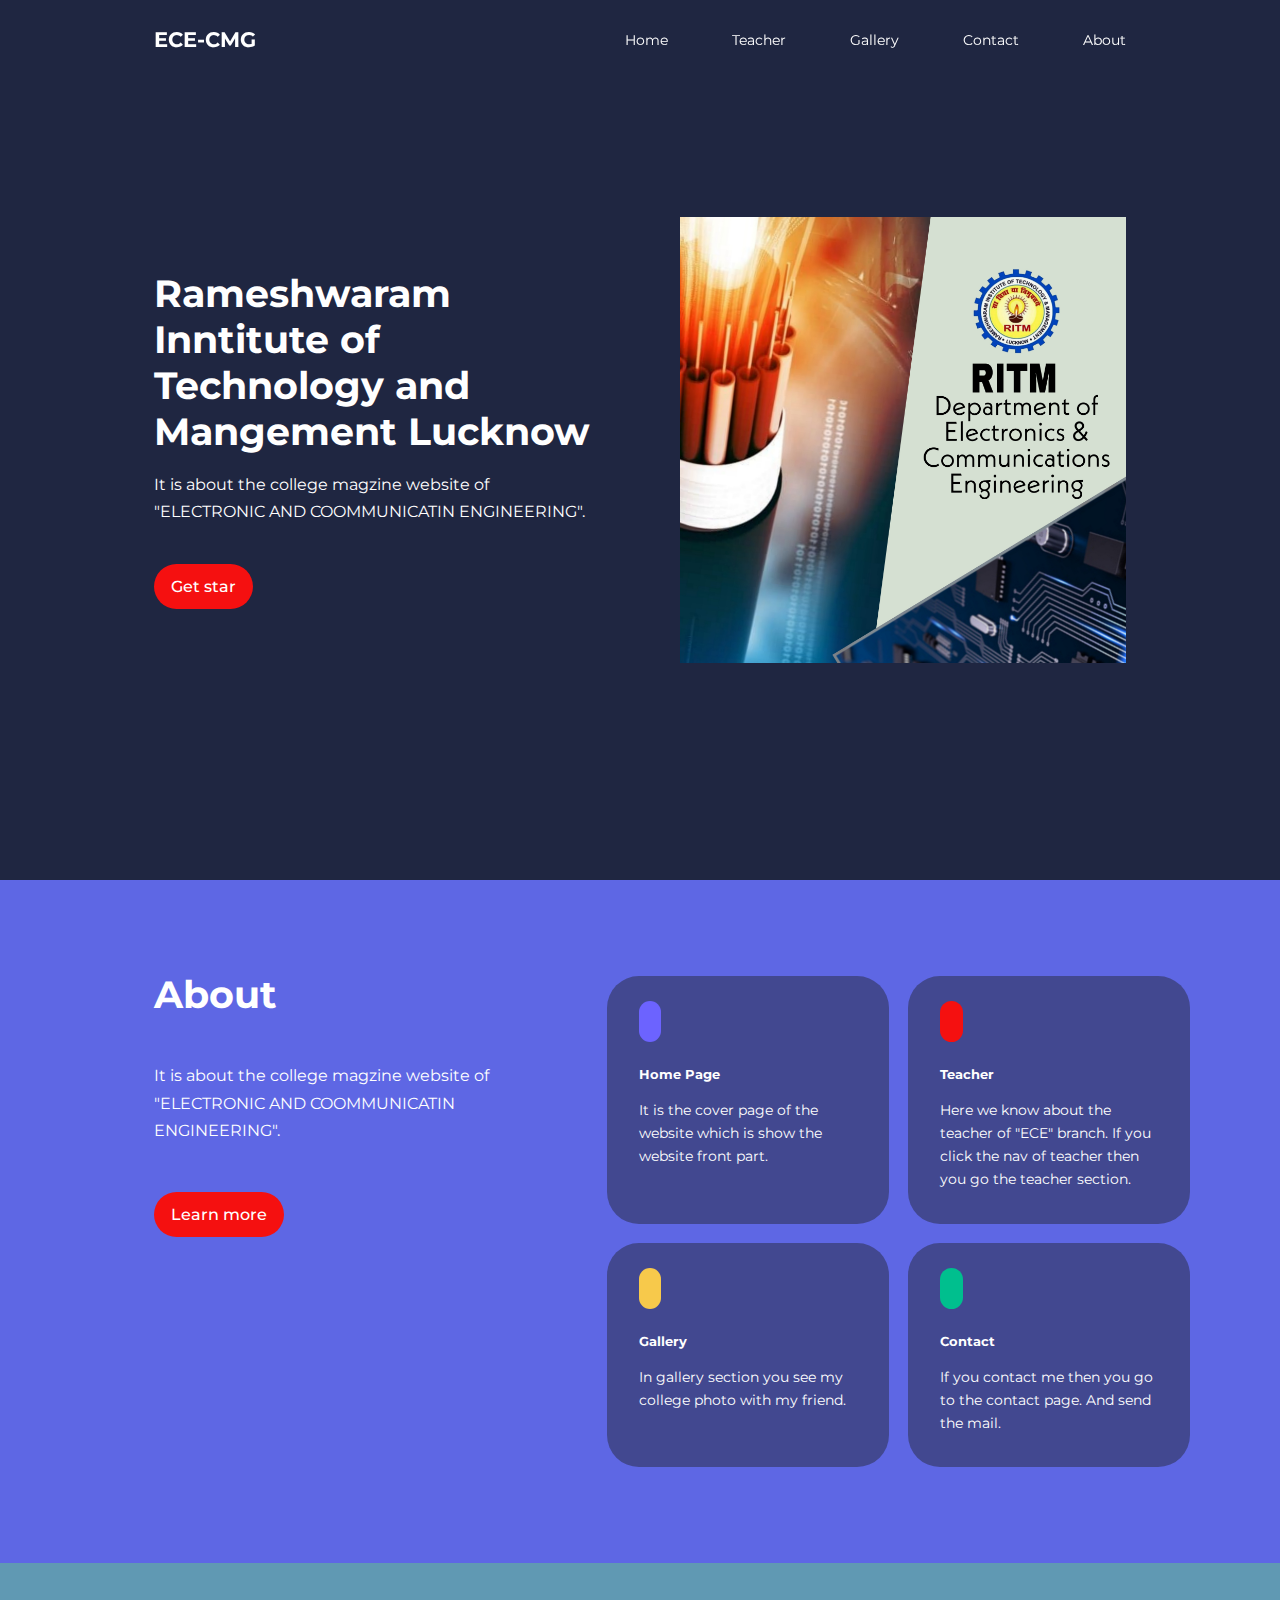
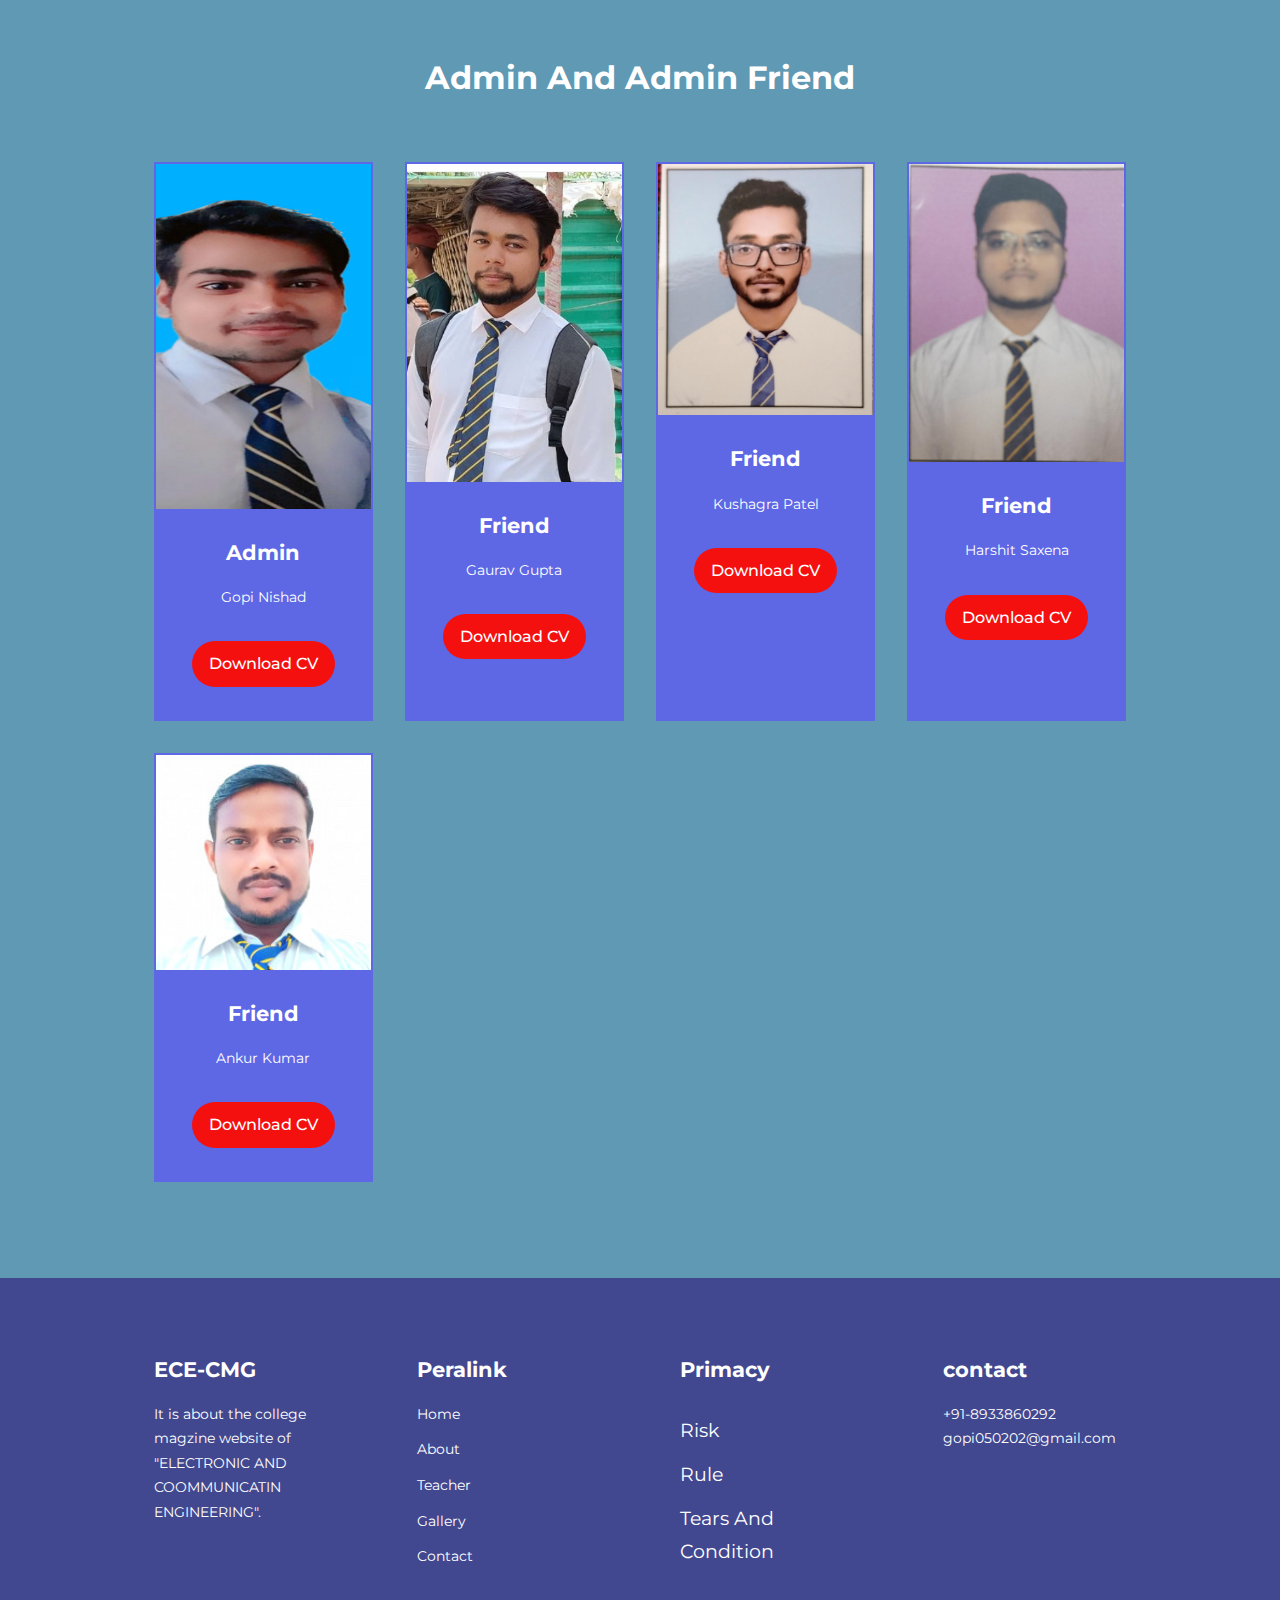
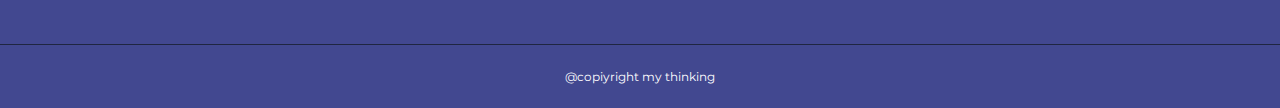
<file: index.html>
<!DOCTYPE html>
<html lang="en">

<head>
    <meta charset="UTF-8">
    <meta http-equiv="X-UA-Compatible" content="IE=edge">
    <meta name="viewport" content="width=device-width, initial-scale=1.0">
    <title>Collage Magazine of ECE Branch final Year</title>

    <!-- style sheet link -->
    <link rel="stylesheet" href="./css/style.css">
    <!--  icon from iconscut cdn -- -->

    <link rel="stylesheet" href="https://unicons.iconscout.com/release/v2.1.6/css/unicons.css">
    <link rel="stylesheet" href="https://unicons.iconscout.com/release/v4.0.0/css/line.css">

  

    <!-- font from google font -->

    <link rel="preconnect" href="https://fonts.googleapis.com">
    <link rel="preconnect" href="https://fonts.gstatic.com" crossorigin>
    <link
        href="https://fonts.googleapis.com/css2?family=Inter+Tight:ital,wght@0,300;1,900&family=Montserrat:ital@1&display=swap"
        rel="stylesheet">
</head>

<body>



    <!-- -------start the nav section--------- -->

    <nav>

        <div class="container nav__container">
            <a href="index.html">
                <h4>ECE-CMG</h4>
            </a>
            <ul class="nav__menu">
                <li><a href="index.html">Home</a></li>
                <li><a href="teacher.html">Teacher</a></li>
                <li><a href="gallery.html">Gallery</a></li>
                <li><a href="contact.html">Contact</a></li>
                <li><a href="about.html">About</a></li>
            </ul>
            <button id="open-menu-btn"><i class="uil uil-bars"></i></button>
            <button id="close-menu-btn"><i class="uil uil-times-circle"></i></i></button>

        </div>
    </nav>



    <!-- END THE NAV TAG      ------------ -->


    <!-- ---- start the heard section----- -->
    <header>
        <div class="container header__container">
            <div class="header__left">
                <h1>Rameshwaram Inntitute of Technology and Mangement Lucknow</h1>
                <p>
                    It is about the college magzine
                    website of "ELECTRONIC AND COOMMUNICATIN ENGINEERING".
                </p>
                <a href="teacher.html" class="btn btn-primary">Get star</a>
            </div>
            <div class="header__right">
                <div class="header__righ-img">
                    <a href="./images/C S  MAGZINE123.pdf"> <img src="./images/college.jpg" class="ritm" alt=""></a>
                </div>
            </div>
        </div>
    </header>


    <!-- -------END THE HEADER SECTION -->


    <!-- -----start about section -->

    <section class="about">
        <div class="container about__container">
            <div class="abouts__left">
                <h1>About</h1>
                <p>
                    It is about the college magzine
                    website of "ELECTRONIC AND COOMMUNICATIN ENGINEERING".
                </p>
                <a href="#" class="btn btn-primary">Learn more</a>
            </div>
            <div class="abouts__right">

                <article class="category">
                    <spam class="category__icon"><i class="uil uil-bitcoin-sign"></i></spam>
                    <h5>Home Page</h5>
                    <p>It is the cover page of the
                        website which is show the website
                        front part.
                    </p>
                </article>

                <article class="category">
                    <spam class="category__icon"><i class="uil uil-bitcoin-sign"></i></spam>
                    <h5>Teacher</h5>
                    <p>Here we know about the teacher of "ECE" branch.
                        If you click the nav of teacher then you go the teacher section.
                    </p>
                </article>

                <article class="category">
                    <spam class="category__icon"><i class="uil uil-bitcoin-sign"></i></spam>
                    <h5>Gallery</h5>
                    <p>In gallery section you see my college photo with my friend.

                    </p>
                </article>

                <article class="category">
                    <spam class="category__icon"><i class="uil uil-bitcoin-sign"></i></spam>
                    <h5>Contact</h5>
                    <p>If you contact me then you go to the
                        contact page.
                        And send the mail.
                    </p>
                </article>
            </div>
        </div>
    </section>
    <!--================================= END THE about section ================= -->
    <section class="courses">
        <h2>Admin And Admin Friend</h2>
        <div class="container courses__container">

            <article class="course">
                <div class="course__img">
                    <img src="./images/Gopi.jpg" alt="images of optical network">
                </div>
                <div class="course__info">
                    <h4> Admin</h4>
                    <p>Gopi Nishad
                    </p>
                    <a href="./images/course.jpg" class="btn btn-primary">Download CV</a>
                </div>
            </article>

            <article class="course">
                <div class="course__img">
                    <img src="./images/gaurav.png" alt="images of optical network">

                </div>
                <div class="course__info">
                    <h4>Friend</h4>
                    <p>Gaurav Gupta
                    </p>
                    <a href="./images/course.jpg" class="btn btn-primary">Download CV</a>
                </div>
            </article>

            <article class="course">
                <div class="course__img">
                    <img src="./images/kushagra.jpg" alt="images of optical network">

                </div>
                <div class="course__info">
                    <h4> Friend</h4>
                    <p>Kushagra Patel
                    </p>
                    <a href="./images/course.jpg" class="btn btn-primary">Download CV</a>
                </div>
            </article>

            <article class="course">
                <div class="course__img">
                    <img src="./images/harshit.jpg" alt="images of optical network">
                </div>
                <div class="course__info">
                    <h4> Friend</h4>
                    <p>Harshit Saxena
                    </p>
                    <a href="./images/course.jpg" class="btn btn-primary">Download CV</a>
                </div>
            </article>
            <article class="course">
                <div class="course__img">
                    <img src="./images/Ankur image.jpg" alt="images of optical network">
                </div>
                <div class="course__info">
                    <h4> Friend</h4>
                    <p>Ankur Kumar
                    </p>
                    <a href="./images/course.jpg" class="btn btn-primary">Download CV</a>
                </div>
            </article>
        </div>
    </section>







    <!-- ------------start footer section------------------ -->


    <footer>
        <div class="container footer__container">
            <div class="footer__1">
                <a href="index.html" class="footer__logo">
                    <h4>ECE-CMG</h4>
                </a>
                <P> It is about the college magzine website of "ELECTRONIC AND COOMMUNICATIN ENGINEERING".
                </P>
            </div>
            <div class="footer__2">
                <h4>Peralink</h4>
                <ul class="peralink">
                    <li><a href="index.html">Home</a></li>
                    <li><a href="about.html">About</a></li>
                    <li><a href="teacher.html">Teacher</a></li>
                    <li><a href="gallery.html">Gallery</a></li>
                    <li><a href="contact.html">Contact</a></li>
                </ul>
            </div>
            <div class="footer__3">
                <h4>Primacy</h4>
                <ul class="footer__socials">

                    <div>
                        <li><a href="#">Risk</a></li>
                        <li><a href="#">Rule</a></li>
                        <li><a href="#">Tears And Condition</a></li>
                    </div>

                </ul>

            </div>
            <div class="footer__4">
                <a href="index.html" class="footer__logo">
                    <h4>contact</h4>
                </a>
                <p>+91-8933860292</p>
                <p>gopi050202@gmail.com</p>
                <ul class="footer__socials">

                    <li><a href="#"><i class="uil uil-facebook-f"></i></a></li>
                    <li><a href="#"><i class="uil uil-instagram-alt"></i></a></li>
                    <li><a href="#"><i class="uil uil-twitter"></i></a></li>
                </ul>
            </div>
        </div>
        <div class="footer__copyright">
            <small> @copiyright my thinking</small>
        </div>
    </footer>






    <!--======================== javascrit link part=============== -->
   

    <script src="./main.js"></script>
   


</body>

</html>
</file>
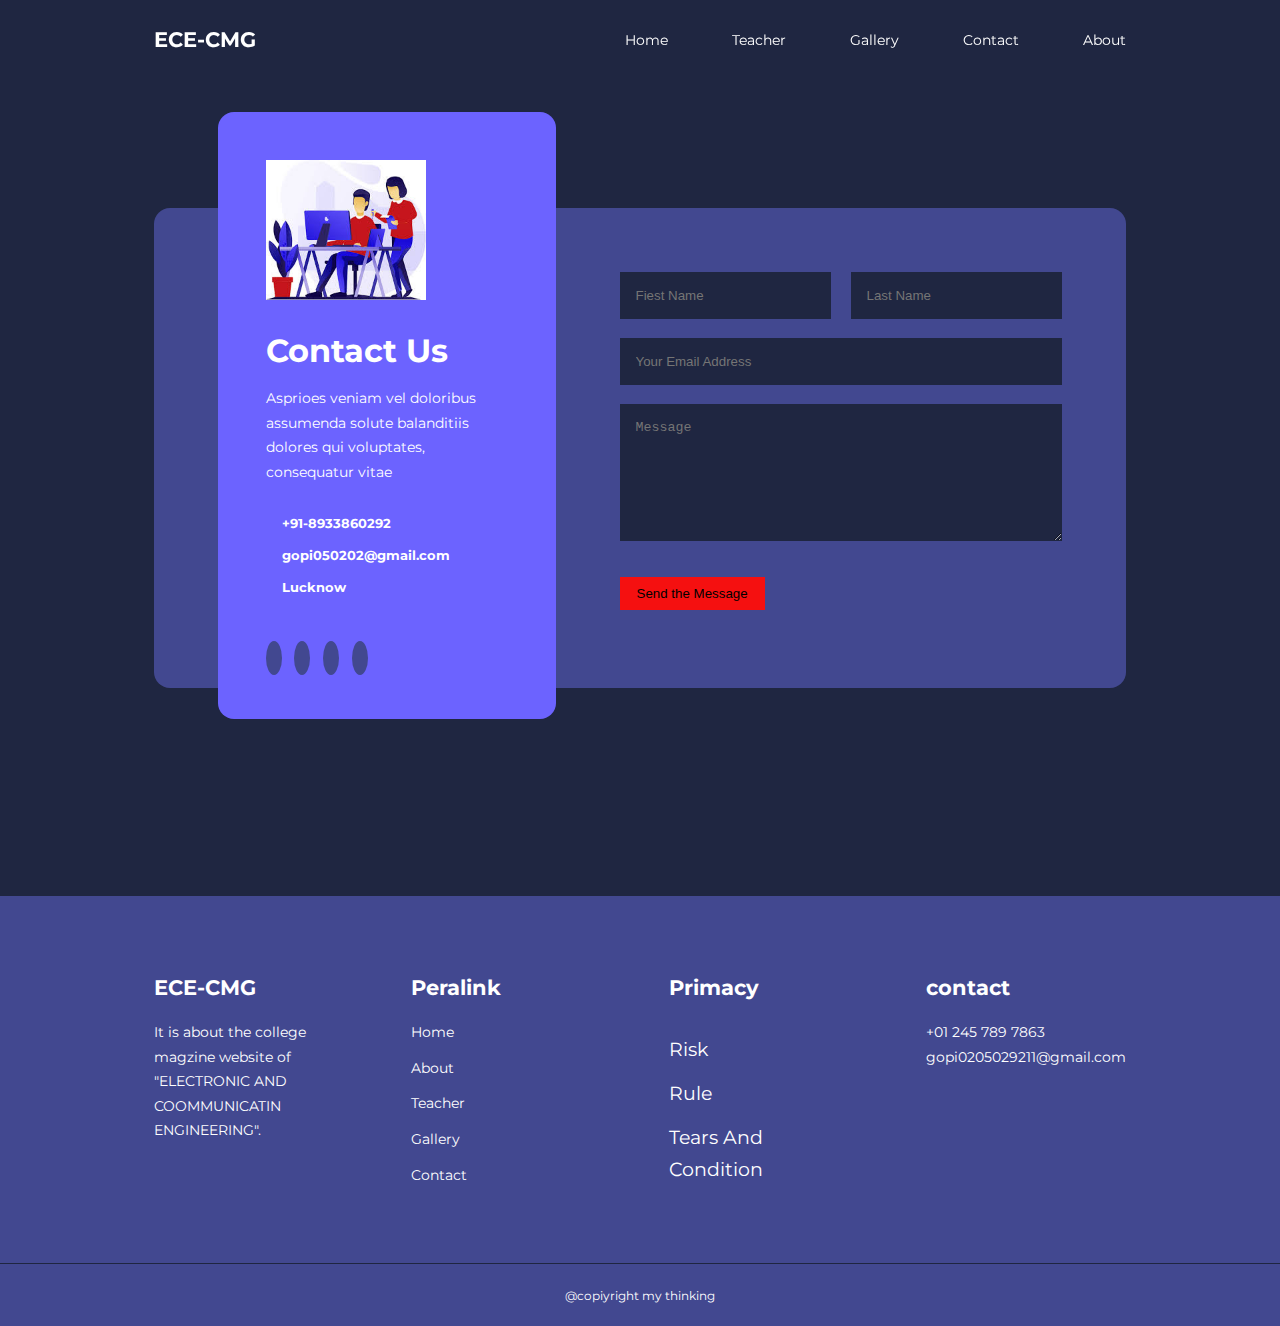
<file: contact.html>
<!DOCTYPE html>
<html lang="en">

<head>
    <meta charset="UTF-8">
    <meta http-equiv="X-UA-Compatible" content="IE=edge">
    <meta name="viewport" content="width=device-width, initial-scale=1.0">
    <title>Collage Magazine of ECE Branch final Year</title>

    <!-- style sheet link -->
    <link rel="stylesheet" href="./css/style.css">
    <link rel="stylesheet" href="./css/contact.css">
    <!--  icon from iconscut cdn -- -->
    
    <link rel="stylesheet" href="https://unicons.iconscout.com/release/v2.1.6/css/unicons.css">
    <link rel="stylesheet" href="https://unicons.iconscout.com/release/v4.0.0/css/line.css">

   
    <!-- font from google font -->

    <link rel="preconnect" href="https://fonts.googleapis.com">
    <link rel="preconnect" href="https://fonts.gstatic.com" crossorigin>
    <link
        href="https://fonts.googleapis.com/css2?family=Inter+Tight:ital,wght@0,300;1,900&family=Montserrat:ital@1&display=swap"
        rel="stylesheet">
</head>

<body>



    <!-- -------start the nav section--------- -->

    <nav>

        <div class="container nav__container">
            <a href="index.html">
                <h4>ECE-CMG</h4>
            </a>
            <ul class="nav__menu">
                <li><a href="index.html">Home</a></li>
                <li><a href="teacher.html">Teacher</a></li>
                <li><a href="gallery.html">Gallery</a></li>
                <li><a href="contact.html">Contact</a></li>
                <li><a href="about.html">About</a></li>
            </ul>
            <button id="open-menu-btn"><i class="uil uil-bars"></i></button>
            <button id="close-menu-btn"><i class="uil uil-times-circle"></i></i></button>

        </div>
    </nav>

    <!-- ---------contact page ----- -->
   <section class="contact">
    <div class="container contact__container">
        <aside class="contact__aside">
            <div class="aside__image">
                <img src="./images/images.jfif" alt="" srcset="">
            </div>
            <h2>Contact Us</h2>
            <p>Asprioes veniam vel doloribus assumenda solute
                 balanditiis dolores qui voluptates, consequatur vitae
                </p>
                <ul class="contact__details">
                     <li><i class="uil uil-phone-time"></i>
                        <h5>+91-8933860292</h5>
                    </li> 
                    <li><i class="uil uil-envelope"></i>
                        <h5>gopi050202@gmail.com</h5>
                    </li>
                    <li><i class="uil uil-location-point"></i>
                     <h5>Lucknow</h5>
                    </li>
                </ul>
                <ul class="contact__socials">
                
                    <li><a href="#"><i class="uil uil-facebook-f"></i></a></li>
                    <li><a href="#"><i class="uil uil-instagram-alt"></i></a></li>
                    <li><a href="#"><i class="uil uil-twitter"></i></a></li>
                    <li><a href="#"><i class="uil uil-linkedin-alt"></i></a></li>
                </ul>
        </aside>


        <form  action="https://formspree.io/f/mwkzbkbp" class="contact__form"   method="POST">

            <div class="form__name">
                <input type="text"  name="Fiest Name" placeholder="Fiest Name" required>
                <input type="text" name="Last Name" placeholder="Last Name" required>
            </div>
            <input type="email" name="Email Address" placeholder="Your Email Address" required>
            <textarea name="Message" id="" cols="30" rows="7" placeholder="Message" required></textarea>
            <button type="submit" class="btn btn__primary"> Send the Message</button>
        </form>


    </div>
   </section>

    <!-- ------------start footer section------------------ -->
    
    
    <footer>
        <div class="container footer__container">
            <div class="footer__1">
                <a href="index.html" class="footer__logo">
                    <h4>ECE-CMG</h4>
                </a>
                <P> It is about the college magzine website of "ELECTRONIC AND COOMMUNICATIN ENGINEERING".
                </P>
            </div>
            <div class="footer__2">
                <h4>Peralink</h4>
                <ul class="peralink">
                    <li><a href="index.html">Home</a></li>
                    <li><a href="about.html">About</a></li>
                    <li><a href="teacher.html">Teacher</a></li>
                    <li><a href="gallery.html">Gallery</a></li>
                    <li><a href="contact.html">Contact</a></li>
                </ul>
            </div>
            <div class="footer__3">
                <h4>Primacy</h4>
                <ul class="footer__socials">
    
                    <div>
                        <li><a href="#">Risk</a></li>
                        <li><a href="#">Rule</a></li>
                        <li><a href="#">Tears And Condition</a></li>
                    </div>
    
                </ul>
    
            </div>
            <div class="footer__4">
                <a href="index.html" class="footer__logo">
                    <h4>contact</h4>
                </a>
                <p>+01 245 789 7863</p>
                <p>gopi0205029211@gmail.com</p>
                <ul class="footer__socials">
    
                    <li><a href="#"><i class="uil uil-facebook-f"></i></a></li>
                    <li><a href="#"><i class="uil uil-instagram-alt"></i></a></li>
                    <li><a href="#"><i class="uil uil-twitter"></i></a></li>
                </ul>
            </div>
        </div>
        <div class="footer__copyright">
            <small> @copiyright my thinking</small>
        </div>
    </footer>
    
    
    
    
    
    
    <!--======================== javascrit link part=============== -->
   
    
    <script src="./main.js"></script>

    
    
    </body>
    
    </html>
</file>
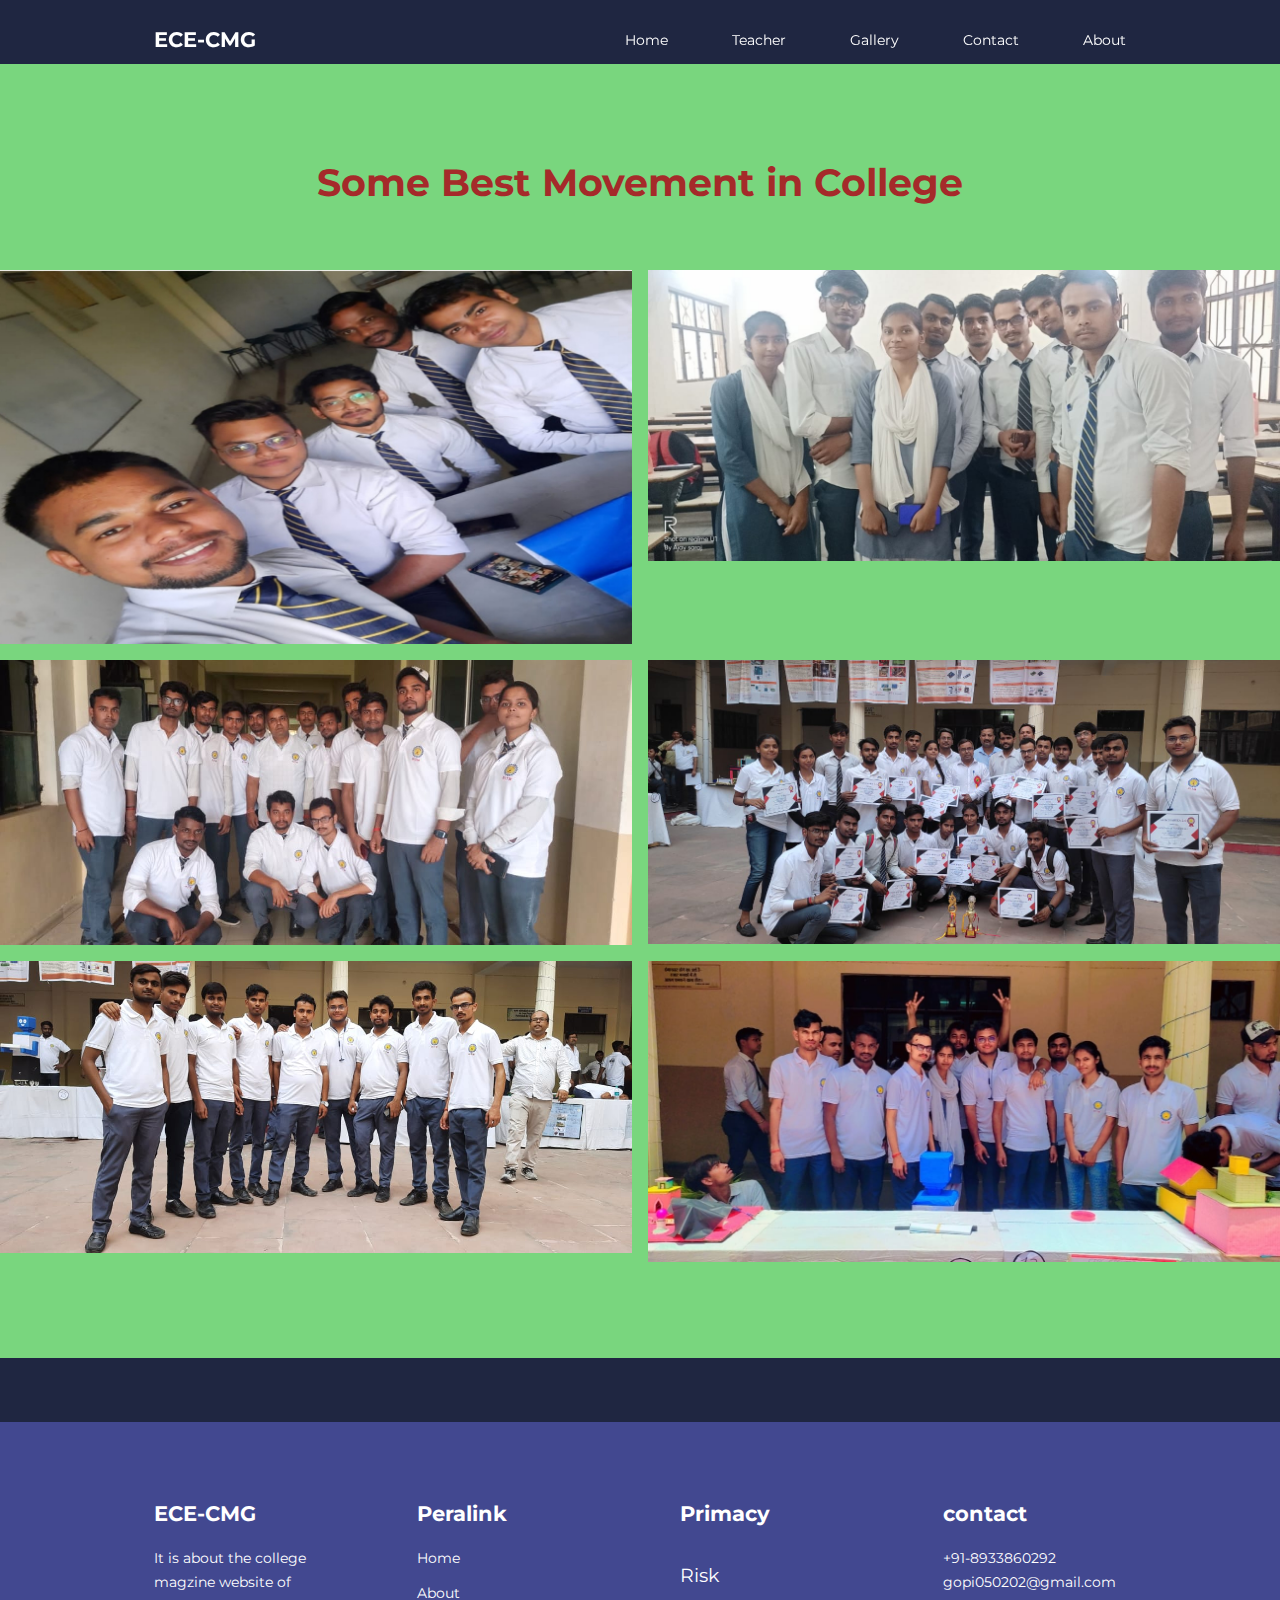
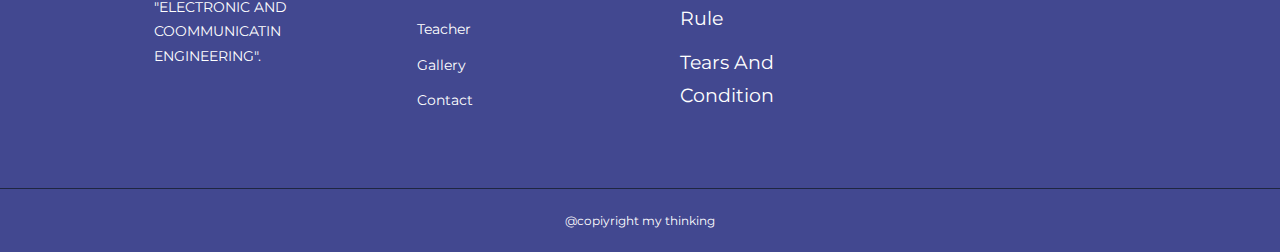
<file: gallery.html>
<!DOCTYPE html>
<html lang="en">

<head>
    <meta charset="UTF-8">
    <meta http-equiv="X-UA-Compatible" content="IE=edge">
    <meta name="viewport" content="width=device-width, initial-scale=1.0">
    <title>Collage Magazine of ECE Branch final Year</title>

    <!-- style sheet link -->
    <link rel="stylesheet" href="./css/gallery.css">
    <link rel="stylesheet" href="./css/style.css">
    <!--  icon from iconscut cdn -- -->

    <link rel="stylesheet" href="https://unicons.iconscout.com/release/v2.1.6/css/unicons.css">
    <link rel="stylesheet" href="https://unicons.iconscout.com/release/v4.0.0/css/line.css">


    <!-- font from google font -->

    <link rel="preconnect" href="https://fonts.googleapis.com">
    <link rel="preconnect" href="https://fonts.gstatic.com" crossorigin>
    <link
        href="https://fonts.googleapis.com/css2?family=Inter+Tight:ital,wght@0,300;1,900&family=Montserrat:ital@1&display=swap"
        rel="stylesheet">

</head>

<body>



    <!-- -------start the nav section--------- -->

    <nav>

        <div class="container nav__container">
            <a href="index.html">
                <h4>ECE-CMG</h4>
            </a>
            <ul class="nav__menu">
                <li><a href="index.html">Home</a></li>
                <li><a href="teacher.html">Teacher</a></li>
                <li><a href="gallery.html">Gallery</a></li>
                <li><a href="contact.html">Contact</a></li>
                <li><a href="about.html">About</a></li>
            </ul>
            <button id="open-menu-btn"><i class="uil uil-bars"></i></button>
            <button id="close-menu-btn"><i class="uil uil-times-circle"></i></i></button>

        </div>
    </nav>

    <!-- ------start images section -->

    <section>

        <h1>Some Best Movement in College</h1>
        <div class="image">
            <a href="./images/cimage (6).jpg" ><img src="./images/cimage (6).jpg" alt=""></a>
            <a href="./images/cimage (5).jpg"><img src="./images/cimage (5).jpg" alt=""></a>
            <a href="./images/cimage (4).jpg"><img src="./images/cimage (4).jpg" alt=""></a>
            <a href="./images/cimage (3).jpg"><img src="./images/cimage (3).jpg" alt=""></a>
            <a href="./images/cimage (2).jpg"><img src="./images/cimage (2).jpg" alt=""></a>
            <a href="./images/cimage.jpg"><img src="./images/cimage.jpg" alt=""></a>
        </div>
    </section>

   



<!-- ------start footer section  ----------- -->
    <footer>
        <div class="container footer__container">
            <div class="footer__1">
                <a href="index.html" class="footer__logo">
                    <h4>ECE-CMG</h4>
                </a>
                <P> It is about the college magzine website of "ELECTRONIC AND COOMMUNICATIN ENGINEERING".
                </P>
            </div>
            <div class="footer__2">
                <h4>Peralink</h4>
                <ul class="peralink">
                    <li><a href="index.html">Home</a></li>
                    <li><a href="about.html">About</a></li>
                    <li><a href="teacher.html">Teacher</a></li>
                    <li><a href="gallery.html">Gallery</a></li>
                    <li><a href="contact.html">Contact</a></li>
                </ul>
            </div>
            <div class="footer__3">
                <h4>Primacy</h4>
                <ul class="footer__socials">

                    <div>
                        <li><a href="#">Risk</a></li>
                        <li><a href="#">Rule</a></li>
                        <li><a href="#">Tears And Condition</a></li>
                    </div>

                </ul>

            </div>
            <div class="footer__4">
                <a href="index.html" class="footer__logo">
                    <h4>contact</h4>
                </a>
                <p>+91-8933860292</p>
                <p>gopi050202@gmail.com</p>
                <ul class="footer__socials">

                    <li><a href="#"><i class="uil uil-facebook-f"></i></a></li>
                    <li><a href="#"><i class="uil uil-instagram-alt"></i></a></li>
                    <li><a href="#"><i class="uil uil-twitter"></i></a></li>
                </ul>
            </div>
        </div>
        <div class="footer__copyright">
            <small> @copiyright my thinking</small>
        </div>
    </footer>








    <script src="./main.js"></script>

</body>

</html>
</file>
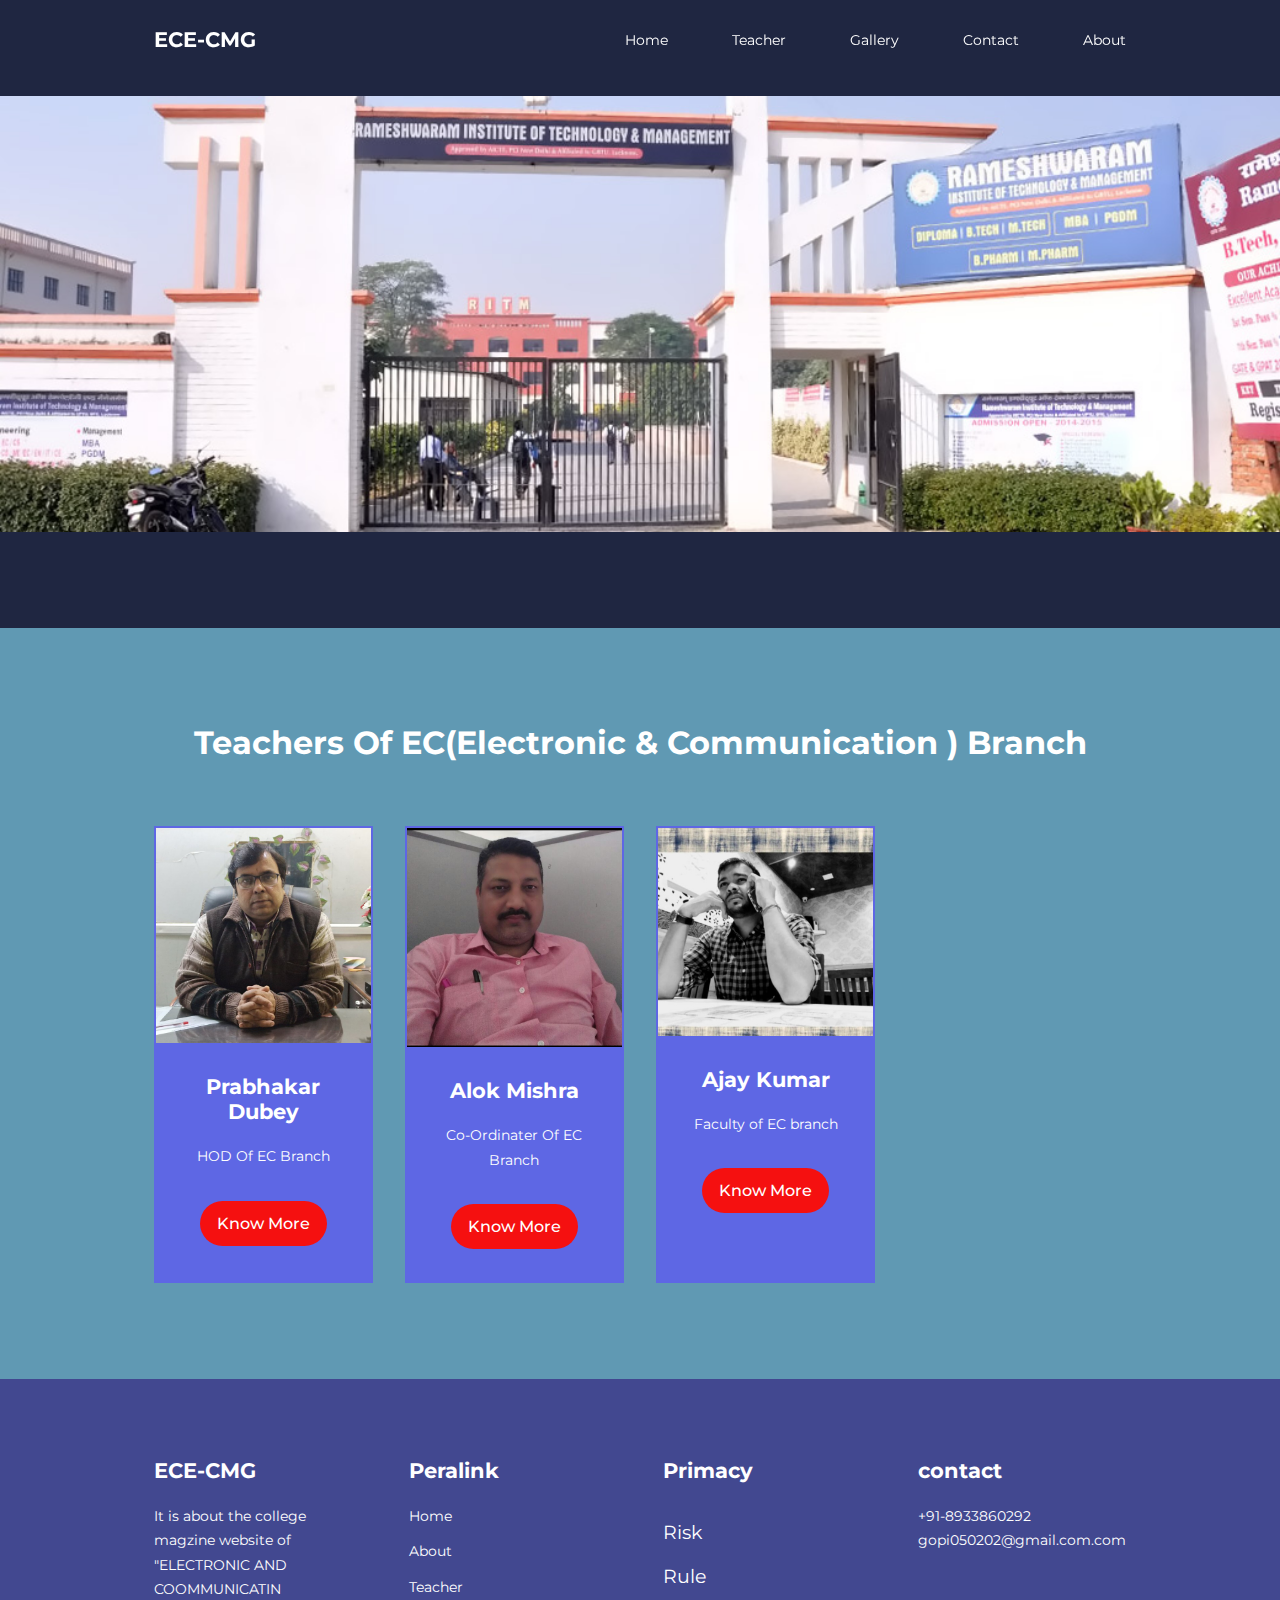
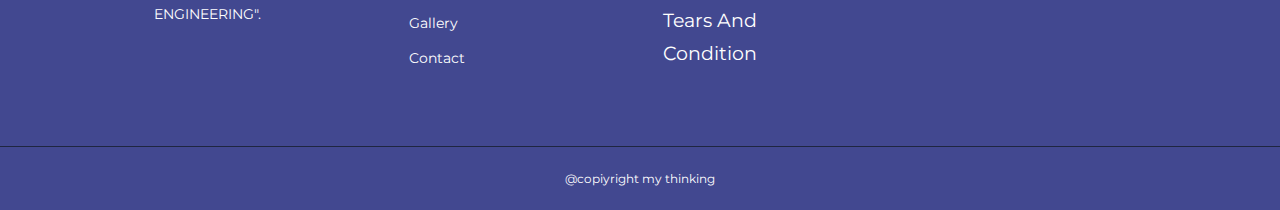
<file: teacher.html>
<!DOCTYPE html>
<html lang="en">

<head>
    <meta charset="UTF-8">
    <meta http-equiv="X-UA-Compatible" content="IE=edge">
    <meta name="viewport" content="width=device-width, initial-scale=1.0">
    <title>Collage Magazine of ECE Branch final Year</title>

    <!-- style sheet link -->
    <link rel="stylesheet" href="./css/style.css">

    <!-- font from google font -->
    
    <link rel="preconnect" href="https://fonts.googleapis.com">
    <link rel="preconnect" href="https://fonts.gstatic.com" crossorigin>
    <link
        href="https://fonts.googleapis.com/css2?family=Inter+Tight:ital,wght@0,300;1,900&family=Montserrat:ital@1&display=swap"
        rel="stylesheet">
    <!--  icon from iconscut cdn -- -->
    
    <link rel="stylesheet" href="https://unicons.iconscout.com/release/v2.1.6/css/unicons.css">
    <link rel="stylesheet" href="https://unicons.iconscout.com/release/v4.0.0/css/line.css">


</head>

<body>



    <!-- -------start the nav section--------- -->

    <nav>

        <div class="container nav__container">
            <a href="index.html">
                <h4>ECE-CMG</h4>
            </a>
            <ul class="nav__menu">
                <li><a href="index.html">Home</a></li>
                <li><a href="teacher.html">Teacher</a></li>
                <li><a href="gallery.html">Gallery</a></li>
                <li><a href="contact.html">Contact</a></li>
                <li><a href="about.html">About</a></li>
            </ul>
            <button id="open-menu-btn"><i class="uil uil-bars"></i></button>
            <button id="close-menu-btn"><i class="uil uil-times-circle"></i></i></button>

        </div>
    </nav>

    <section class="Image__College">
        <img src="./images/Ritm.jpg" alt="">


    </section>

    <section class="courses">
        <h2>Teachers Of EC(Electronic & Communication ) Branch </h2>
        <div class="container courses__container">
    
            <article class="course">
                <div class="course__img">
                    <img src="./images/Sir.jpg" alt="images of optical network">
                </div>
                <div class="course__info">
                    <h4> Prabhakar Dubey</h4>
                    <p>HOD Of EC Branch
                    </p>
                    <a href="./images/course.jpg" class="btn btn-primary">Know More</a>
                </div>
            </article>
    
            <article class="course">
                <div class="course__img">
                    <img src="./images/sir (2).jpg" alt="images of optical network">
    
                </div>
                <div class="course__info">
                    <h4> Alok Mishra</h4>
                    <p>Co-Ordinater Of EC Branch
                    </p>
                    <a href="./images/course.jpg" class="btn btn-primary">Know More</a>
                </div>
            </article>
    
            <article class="course">
                <div class="course__img">
                    <img src="./images/sir (1).jpg" alt="images of optical network">
    
                </div>
                <div class="course__info">
                    <h4> Ajay Kumar</h4>
                    <p> Faculty of EC branch
                    </p>
                    <a href="./images/course.jpg" class="btn btn-primary">Know More</a>
                </div>
            </article>
    
            <!-- <article class="course">
                <div class="course__img">
                    <img src="./images/Sir (3).jpg" alt="images of optical network">
                </div>
                <div class="course__info">
                    <h4> Vikash Shachan</h4>
                    <p>Faculty of EC branch
                    </p>
                    <a href="./images/course.jpg" class="btn btn-primary">Know More</a>
                </div>
            </article> -->
        </div>
    </section>






    <footer>
        <div class="container footer__container">
            <div class="footer__1">
                <a href="index.html" class="footer__logo">
                    <h4>ECE-CMG</h4>
                </a>
                <P> It is about the college magzine website of "ELECTRONIC AND COOMMUNICATIN ENGINEERING".
                </P>
            </div>
            <div class="footer__2">
                <h4>Peralink</h4>
                <ul class="peralink">
                    <li><a href="index.html">Home</a></li>
                    <li><a href="about.html">About</a></li>
                    <li><a href="teacher.html">Teacher</a></li>
                    <li><a href="gallery.html">Gallery</a></li>
                    <li><a href="contact.html">Contact</a></li>
                </ul>
            </div>
            <div class="footer__3">
                <h4>Primacy</h4>
                <ul class="footer__socials">

                    <div>
                        <li><a href="#">Risk</a></li>
                        <li><a href="#">Rule</a></li>
                        <li><a href="#">Tears And Condition</a></li>
                    </div>

                </ul>

            </div>
            <div class="footer__4">
                <a href="index.html" class="footer__logo">
                    <h4>contact</h4>
                </a>
                <p>+91-8933860292</p>
                <p>gopi050202@gmail.com.com</p>
                <ul class="footer__socials">

                    <li><a href="#"><i class="uil uil-facebook-f"></i></a></li>
                    <li><a href="#"><i class="uil uil-instagram-alt"></i></a></li>
                    <li><a href="#"><i class="uil uil-twitter"></i></a></li>
                </ul>
            </div>
        </div>
        <div class="footer__copyright">
            <small> @copiyright my thinking</small>
        </div>
    </footer>








    <script src="./main.js"></script>

</body>

</html>
</file>
<file: css/style.css>
* {
    padding: 0;
    border: 0;
    outline: 0;
    margin: 0;
    text-decoration: none;

    box-sizing: border-box;
    list-style: none;

}

:root {
    --color-primary: #6c63ff;
    --color-success: #00bf8e;
    --color-warring: #f7c94b;
    --color-danger: #f51010;
    --color-danger-variant: rgba(247, 8, 66, 0.4);
    --color-white: #fff;
    --color-light: rgba(255, 255, 255, o.7);
    --color-black: #000;
    --color-bg: #1f2641;
    --color-bg1: #5e67e4;
    --color-bg2: #424890;

    --container-width-lg: 76%;
    --container-width-md: 90%;
    --container-width-sm: 94%;

    --transition: all 400ms ease;
}

body {
    font-family: 'Montserrat', sans-serif;

    line-height: 1.7;
    color: var(--color-white);

    background: var(--color-bg);

}

.container {
    width: var(--container-width-lg);
    margin: 0 auto;

}

section {
    padding: 6rem 0;

}

section h2 {
    text-align: center;
    margin-bottom: 4rem;
}

h1,
h2,
h3,
h4,
h5 {
    line-height: 1.2;
}

h1 {
    font-size: 2.4rem;

}

h2 {
    font-size: 2rem;
}

h3 {
    font-size: 1.6rem;
}

h4 {
    font-size: 1.3rem;

}

a {
    color: #fff;
}

img {
    width: 100%;
    display: block;
    object-fit: cover;

}

.btn {
    display: inline-block;
    background: var(--color-danger);
    color: var(--color-black);
    padding: .5rem 1rem;
    border: 1px solid transparent;
    font-weight: 500;
    transition: var(--transition);

}

.btn:hover {
    background: transparent;
    color: var(--color-white);
    border-color: var(--color-white);

}

.btn-primary {
    background: var(--color-danger);
    color: var(--color-white);
    border-radius: 2rem;
}

/* -------------navbar------------- */




nav {
    background: transparent;
    width: 100vw;
    height: 5rem;
    position: fixed;
    top: 0;
    z-index: 11;

}

/* change the nav style using js */
.window-scroll {
    background: var(--color-primary);
    box-shadow: 0 1rem 2rem rgba(56, 141, 124, 0.2);
}

.nav__container {
    height: 100%;
    display: flex;
    justify-content: space-between;
    align-items: center;
}

nav button {
    display: none;

}

.nav__menu {
    display: flex;
    align-items: center;
    gap: 4rem;

}

.nav__menu a {
    font-size: 0.9rem;
    transition: var(--transition);
}

.nav__menu a:hover {
    color: var(--color-bg2);
}

/*------------THE HEADER SECTION --------- */

header {
    position: relative;
    top: 5rem;
    overflow: hidden;
    height: 80vh;
    margin-bottom: 10rem;

}

.header__container {
    display: grid;
    grid-template-columns: 1fr 1fr;
    align-items: center;
    gap: 5rem;
    height: 100%;
}

.header__left p {
    margin: 1rem 0 2.4rem;
}

/* -----------about---------- */

.about {
    background: var(--color-bg1);

}

.about h1 {
    line-height: 1;
    margin-bottom: 3rem;

}

.about__container {
    display: grid;
    grid-template-columns: 40% 60%;
    gap: 4rem;


}

.abouts__left {
    margin-right: 2rem;
}

.abouts__left p {
    margin: 1rem 0 3rem;
}

.abouts__right {
    display: grid;
    grid-template-columns: repeat(2, 1fr);
    gap: 1.2rem;

}

.category {
    background: var(--color-bg2);
    padding: 2rem;
    border-radius: 2rem;
    transition: var(--transition);
}

.category:hover {
    box-shadow: 0 3rem 3rem rgba(0, 0, 0, 0.3);
    z-index: 1;

}

.category:nth-child(2) .category__icon {
    background: var(--color-danger);
}

.category:nth-child(3) .category__icon {
    background: var(--color-warring);
}

.category:nth-child(4) .category__icon {
    background: var(--color-success);

}

.category:nth-child(5) .category__icon {
    background: var(--color-danger);


}

.category:nth-child(6) .category__icon {
    background: var(--color-warring);


}

.category__icon {
    background: var(--color-primary);
    padding: 0.7rem;
    border-radius: 0.9rem;

}

.category h5 {
    margin: 2rem 0 1rem;

}

.category p {
    font-size: 0.85rem;

}

/* ========= =============== */
.courses {
    margin-top: 0px;
    background: rgb(96, 153, 179);

}

.courses__container {
    display: grid;
    grid-template-columns: repeat(4, 1fr);
    gap: 2rem;
}

.course {
    background: var(--color-bg1);
    text-align: center;
    border: 2px solid transparent;
    transition: var(--transition);

}

.course:hover {
    background: transparent;
    border-color: var(--color-danger);


}

.course__info {
    padding: 2rem;

}

.course__info p {
    margin: 1.2rem 0 2rem;
    font-size: 0.9rem;

}






/*------------------------------------- start the footer file   --------------------------- */





footer {
    background: var(--color-bg2);
    padding-top: 5rem;
    font-size: 0.9rem;
}

.footer__container {
    display: grid;
    grid-template-columns: repeat(4, 1fr);
    gap: 5rem;
}

.footer__container>div h4 {
    margin-bottom: 1.2rem;

}

.footer__1 p {
    margin: 0 0 2rem;


}

footer ul li {
    margin-bottom: 0.7rem;
}

footer ul li a:hover {

    text-decoration: underline;
}

.footer__socials {
    display: flex;
    gap: 1rem;
    font-size: 1.2rem;
    margin-top: 2rem;

}

.footer__copyright {
    text-align: center;
    margin-top: 4rem;
    padding: 1.2rem 0;
    border-top: 1px solid var(--color-bg);
}




/* media section ---------------------*/


@media screen and (max-width : 1024px) {
    .container {
        width: var(--container-width-md);
    }

    h1 {
        font-size: 2.2rem;
    }

    h2 {
        font-size: 1.7rem;

    }

    h3 {
        font-size: 1.4rem;
    }

    h4 {
        font-size: 1.2rem;
    }


    /* --------------- nav -------- */

    nav button {
        display: inline-block;
        background: var(--transition);
        font-size: 1.8rem;
        color: var(--color-white);
        cursor: pointer;

    }

    nav button#close-menu-btn {
        display: none;
    }

    .nav__menu {
        position: fixed;
        top: 5rem;
        right: 5%;
        height: fit-content;
        width: 18rem;
        flex-direction: column;
        gap: 0;
        display: none;

    }

    .nav__menu li {
        width: 100%;
        height: 4rem;
        animation: animateNavItems 100ms linear forwards;
        transform-origin: top right;
        opacity: 0;


    }

    .nav__menu li:nth-child(2) {
        animation-delay: 200ms;
    }

    .nav__menu li:nth-child(3) {
        animation-delay: 300ms;
    }

    .nav__menu li:nth-child(4) {
        animation-delay: 400ms;
    }

    .nav__menu li:nth-child(5) {
        animation-delay: 500ms;
    }

    @keyframes animateNavItems {
        0% {
            transform: rotateZ(-90deg) rotateX(0) scale(0.1);
        }

        100% {
            transform: rotateZ(0) rotateX(0) scale(1);
            opacity: 1;
        }
    }

    .nav__menu li a {
        background: var(--color-primary);
        box-shadow: -4rem 6rem 10rem rgba(0, 0, 0, 0.6);
        width: 100%;
        height: 100%;
        display: grid;
        place-items: center;
    }

    .nav__menu li a:hover {
        background: blueviolet;
        text-shadow: #00bf8e;
        color: #fff;
    }


    /* header section ------------*/

    header {
        height: 52vh;
        margin-bottom: 4rem;
    }

    .header__container {
        gap: 0;
        padding-bottom: 3rem;
    }

    /* ---------about------------- */
    .about {
        height: auto;
    }

    .about__container {
        grid-template-columns: 1fr;
        gap: 3rem;
    }

    .abouts__left {
        margin-right: 0;

    }



    /* ----------courses----------- */


    .courses {
        margin-top: 0;
    }

    .courses__container {
        grid-template-columns: 1fr 1fr;
    }


    /*------------- footer---------------- */

    .footer__container {
        grid-template-columns: 1fr 1fr;
    }

}



@media screen and (max-width: 600px) {
    .container {
        width: var(--container-width-md);
    }

    /* nav bar -------- */

    .nav__menu {
        right: 3%;
    }

    /* -----header------ */

    header {
        height: 100vh;
    }

    .header__container {
        grid-template-columns: 1fr;
        text-align: center;
        margin-top: 0;
    }


    .header__left p {
        margin-bottom: 1.3rem;

    }

    /* ------about------ */
    .abouts__right {
        grid-template-columns: 1fr 1fr;
        gap: 0.7rem;

    }

    .about {
        padding: 1rem;
        border-radius: 1rem;

    }

    .category__icon {
        margin-top: 4px;
        display: inline-block;


    }

    /* ---courses--- */

    .courses__container {
        grid-template-columns: 1fr;

    }


    /* ----------Admin-------------- */

    .admins__body {
        padding: 1.2rem;
    }

    .footer__container {
        grid-template-columns: 1fr;
        text-align: center;
        gap: 2rem;
    }

    .footer__1 {
        margin: 1rem auto;

    }

    .footer__socials {
        justify-content: center;

    }
}
</file>
<file: css/contact.css>
.contact__container {
    background: var(--color-bg2);
    padding: 4rem;
    display: grid;
    grid-template-columns: 40% 60%;
    gap: 4rem;
    height: 30rem;
    margin: 7rem auto;
    border-radius: 1rem;


}


/* aside------ */


.contact__aside {
    background: var(--color-primary);
    padding: 3rem;
    border-radius: 1rem;
    position: relative;
    bottom: 10rem;

}

.aside__image {
    width: 10rem;
    margin-bottom: 2rem;
}

.contact__aside h2 {
    text-align: left;
    margin-bottom: 1rem;

}

.contact__aside p {
    font-size: 0.9rem;
    margin-bottom: 2rem;
}

.contact__details li {
    display: flex;
    gap: 1rem;
    align-items: center;
    margin-top: 1rem;

}

.contact__socials {
    display: flex;
    gap: 0.8rem;
    margin-top: 3rem;

}

.contact__socials a {
    background: var(--color-bg2);
    padding: 0.5rem;
    border-radius: 50%;
    font-size: 0.9rem;
    transition: var(--transition);

}

.contact__socials a:hover {
    background: transparent;

}


/* --------form----------- */

.contact__form {
    display: flex;
    flex-direction: column;
    gap: 1.2rem;
    margin-right: 4rem;

}

.form__name {
    display: flex;
    gap: 1.2rem;
}

.contact__form input[type="text"] {
    width: 50%;
}

input,
textarea {
    width: 100%;
    padding: 1rem;
    background: var(--color-bg);
    color: var(--color-white);
}


.contact__form .btn {
    width: max-content;
    margin-top: 1rem;
    cursor: pointer;
}



/* -----media question---- */
@media screen and (max-width: 1024px) {
    .contact {
        padding-bottom: 0;
    }


    .contact__container {
        gap: 1.5rem;
        margin-top: 3rem;
        height: auto;
        padding: 1.5rem;

    }

    .contact__aside {
        width: auto;
        padding: 1.5rem;
        bottom: 0;

    }

    .contact__form {
        align-self: center;
        margin-right: 1.5rem;

    }
}

/* ----media question in phone */
@media screen and (max-width: 600px) {

    .contact__container {
        grid-template-columns: 1fr;
        gap: 3rem;
        margin-top: 0;
        padding: 0;

    }

    .contact__form {

        margin: 0 1.5rem 3rem;
    }

    .form__name {
        flex-direction: column;
    }

    .form__name input[type="text"] {
        width: 100%;
    }
}
</file>
<file: css/gallery.css>
section{
    background: rgb(121, 214, 126);
    color: brown;
    text-align: center;
    margin-top: 4rem;
    margin-bottom: 4rem;
    border-radius: 2rem solid var(--color-danger);

}


.image{
    margin-top:4rem;
    border-radius: 2px solid var(--color-danger);
    display: grid;

    grid-template-columns: 1fr 1fr;
    gap: 1rem;

}
</file>
